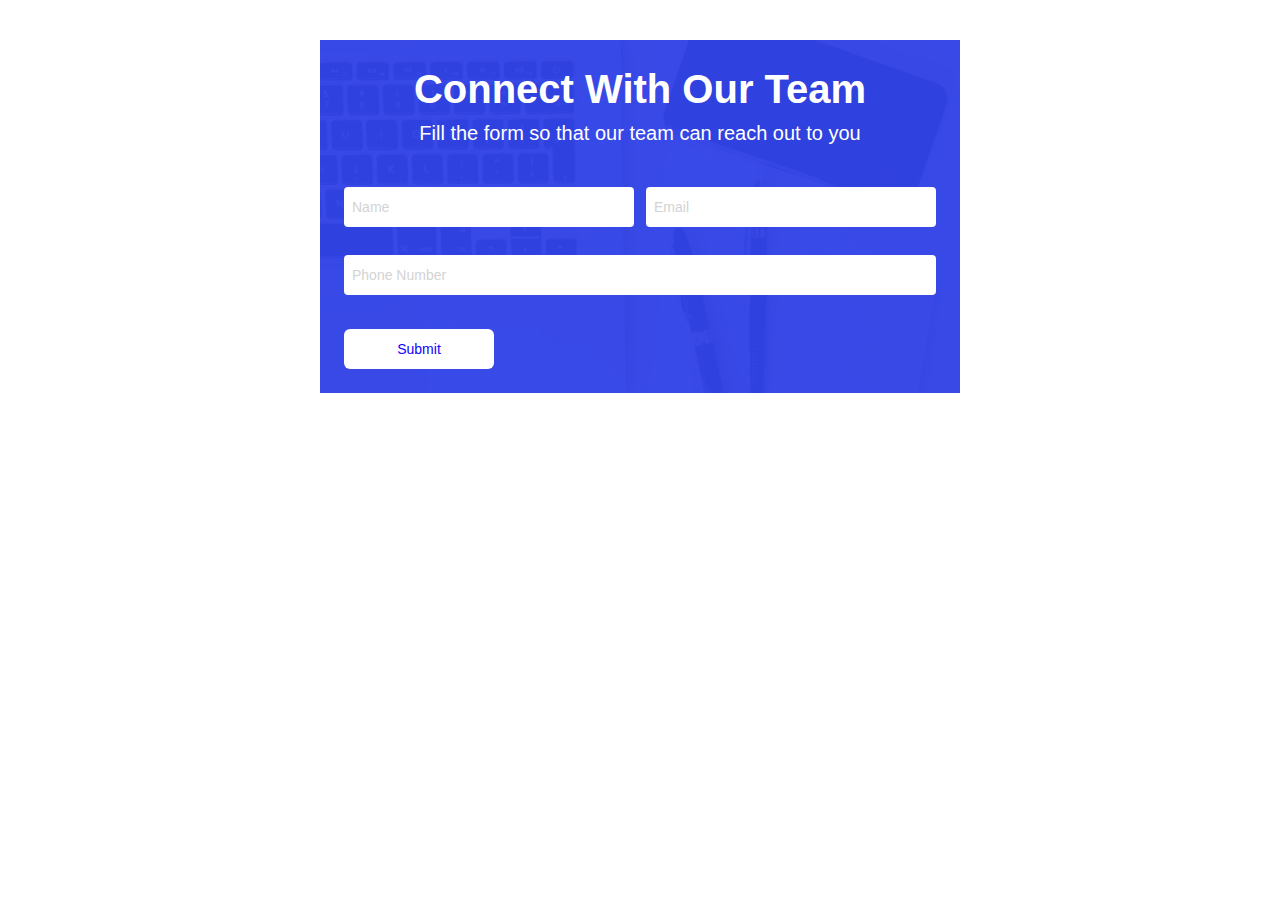
<file: 1/index.html>
<!DOCTYPE html>
<html lang="en">

<head>
    <meta charset="UTF-8">
    <meta name="viewport" content="width=device-width, initial-scale=1.0">
    <link rel="stylesheet" href="./style.css">
    <title>HTML Form and CSS Grid</title>
</head>

<body>
 
    <form id="contact-form" action="/submit-path" method="post">
        
        <div id="heading">
            <h2>Connect With Our Team</h2>
            <p>Fill the form so that our team can reach out to you</p>
        </div>

        <div id="name-fields">
             <div id="name-field">
                  <label for="name-input"></label>
                  <input type="text" id="name-input" name="name" placeholder="Name">
             </div>
        </div>

        <div id="email-field">
            <label for="email-input"></label>
            <input type="email" id="email-input" name="email" placeholder="Email">
        </div>

        <div id="tell-field">
            <label for="tell-input"></label>
            <input type="tel" id="tell-input" name="tell" placeholder="Phone Number">
        </div> 

        <div class="submit-container">
                  <button type="submit">Submit</button>
        </div>

        
    </form>

</body>

</html>
</file>
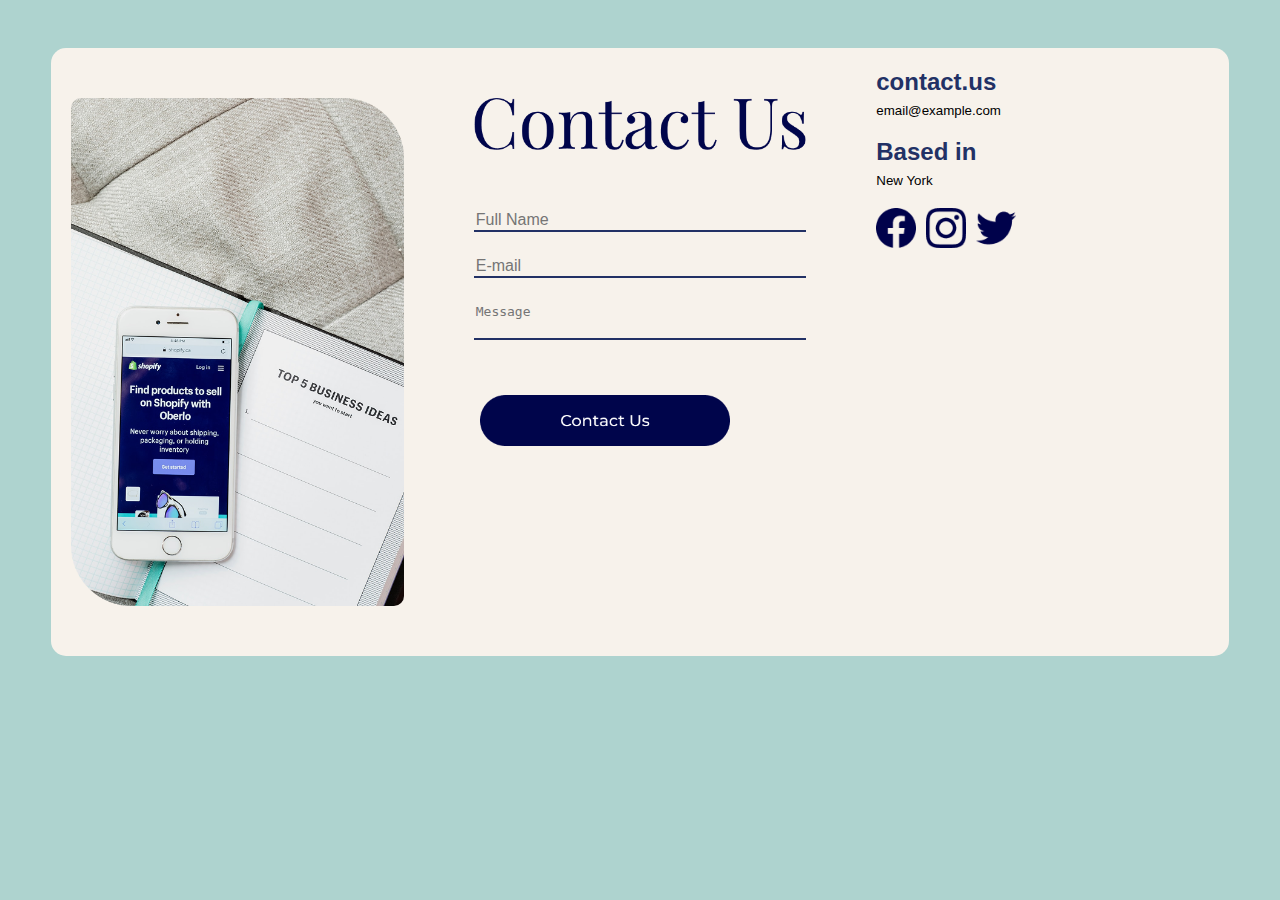
<file: 2/index.html>
<!DOCTYPE html>
<html lang="en">
<head>
  <meta charset="UTF-8">
  <meta name="viewport" content="width=device-width, initial-scale=1.0">
  <title>HTML Form and CSS Grid</title>
  <link rel="stylesheet" href="style.css">
</head>
<body>
 <div class="grid-container">
  <!-- fisrt -->
    <div class="grid-col">
      <img src="main.png" alt="Main Image">
    </div>

  <!-- second -->
  <div class="grid-col">
    <img src="Contact.png" alt="Contact Image">
    <form class="contact-form">
      <input type="text" name="fullname" placeholder="Full Name" required>
      <input type="email" name="email" placeholder="E-mail" required>
      <textarea name="message" placeholder="Message" required></textarea>
      <button type="submit" class="submit-btn">
        <img src="button.png" alt="Contact Us">
      </button>
    </form>
  </div>

  <!-- third -->
   <div class="grid-info">
      <div class="info"></div>
         <div class="contact-box">
              <h2>contact.us</h2>
              <sub>email@example.com</sub>
         </div>
         <div class="location-box">
              <h2>Based in</h2>
              <sub>New York</sub>
         </div>

      <div class="social-links">
         <a href="https://facebook.com" target="_blank">
             <img src="Face.png" alt="Facebook">
         </a>
         <a href="https://instagram.com" target="_blank">
               <img src="Insta.png" alt="Instagram">
         </a>
         <a href="https://twitter.com" target="_blank">
         <img src="Twitter.png" alt="Twitter">
         </a>
      </div>
    </div>
 </div>

</body>
</html>
</file>
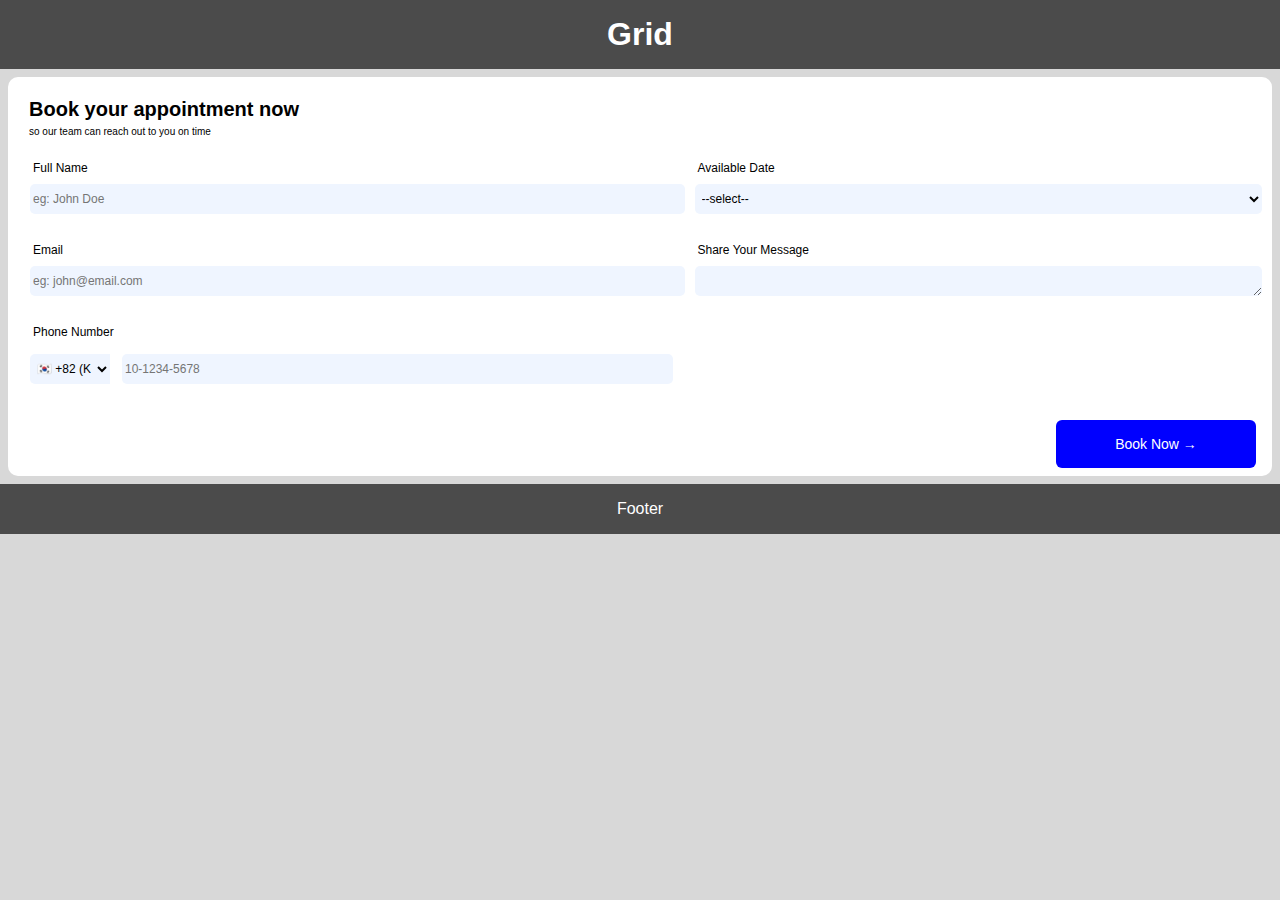
<file: 3/index.html>
<!DOCTYPE html>
<html lang="en">

<head>
    <meta charset="UTF-8">
    <meta name="viewport" content="width=device-width, initial-scale=1.0">
    <link rel="stylesheet" href="./style.css">
    <title>HTML Form and CSS Grid</title>
</head>

<body>
    <header>
        <h1>Grid</h1>
    </header>

    <form id="contact-form" action="/submit-path" method="post">
        <div id="form-heading">
            <h2>Book your appointment now</h2>
            <p>so our team can reach out to you on time</p>
        </div>
        <div id="grid-fields"></div>
             <div id="name-field">
            <label for="name-input">Full Name</label>
            <input type="text" id="name-input" name="name" placeholder="eg: John Doe">
             </div>

             <div id="date-field">
            <label for="date-select">Available Date</label>
            <select id="date-select" name="date">
                <option value="">--select--</option>
                <option value="Monday">Monday</option>
                <option value="Tuesday">Tuesday</option>
                <option value="Wednesday">Wednesday</option>
            </select>
             </div>

             <div id="email-field">
            <label for="email-input">Email</label>
            <input type="email" id="email-input" name="email" placeholder="eg: john@email.com">
             </div>

             <div id="message-field">
            <label for="message-area">Share Your Message</label>
            <textarea id="message-area" name="message" rows="6"></textarea>
             </div>

            <div id="phone-field">
            <label for="phone-input">Phone Number</label>
            <div class="phone-wrap">
                <select id="phone-country" aria-label="Country-code">
                     <option value="+82" selected>🇰🇷 +82 (Korea)</option>
                     <option value="+1">🇨🇦 +1 (Canada)</option>
                     <option value="+81">🇯🇵 +81 (Japan)</option>
                     <option value="+86">🇨🇳 +86 (China)</option>
                     <option value="+44">🇬🇧 +44 (UK)</option>
                     <option value="+61">🇦🇺 +61 (Australia)</option>
                </select>
                <input type="tel" id="phone-local" placeholder="10-1234-5678">
            </div>
             </div>
        </div>
        
        <div class="submit-container">
              <button type="submit">Book Now →</button>
        </div>
    </form>


    <footer>
        <p>Footer</p>
    </footer>
</body>

</html>
</file>
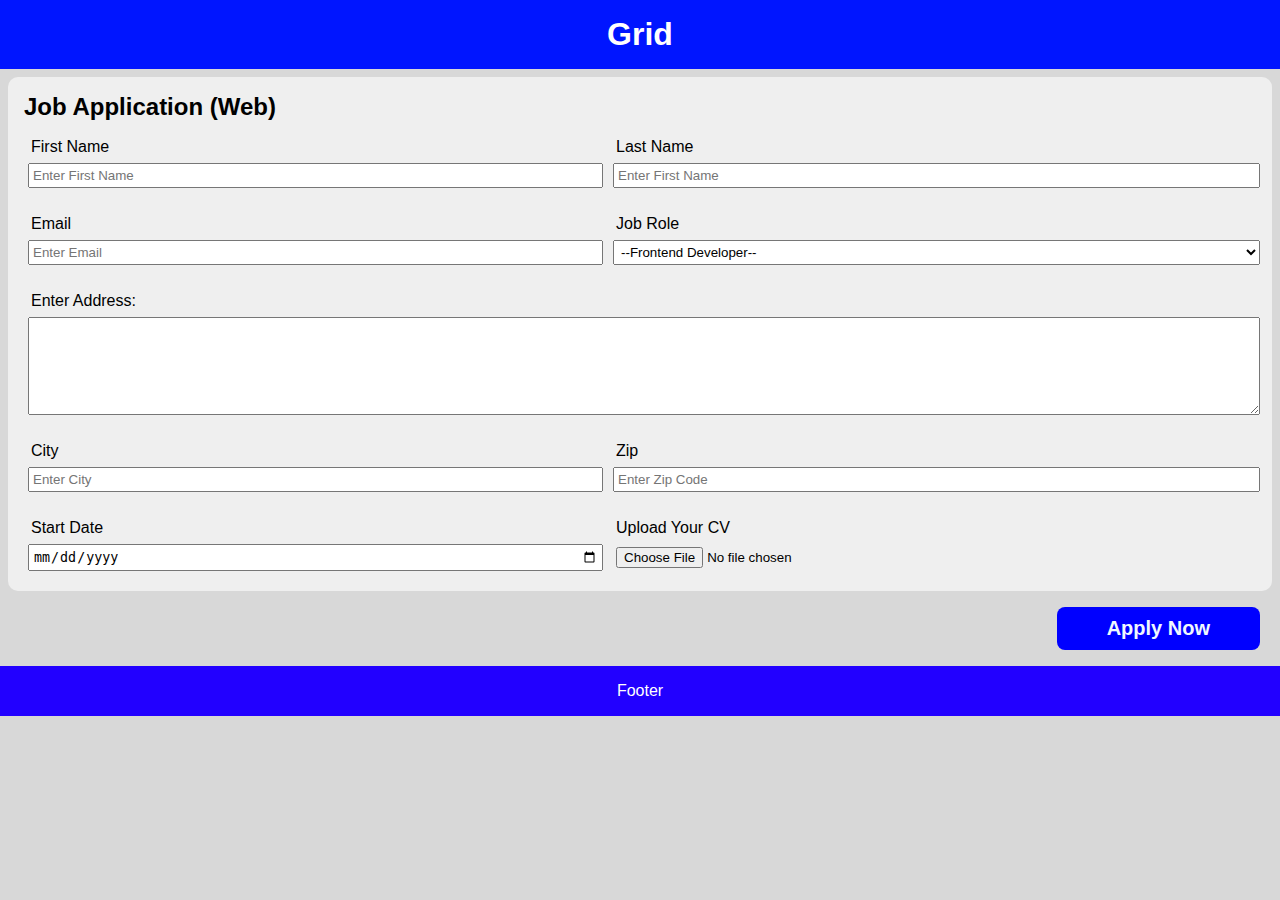
<file: 4/index.html>
<!DOCTYPE html>
<html lang="en">

<head>
    <meta charset="UTF-8">
    <meta name="viewport" content="width=device-width, initial-scale=1.0">
    <link rel="stylesheet" href="./style.css">
    <title>HTML Form and CSS Grid</title>
</head>

<body>
    <header>
        <h1>Grid</h1>
    </header>

    <form id="contact-form" action="/submit-path" method="post">
        <h2>Job Application (Web)</h2>
        <div id="name-field">
            <label for="name-input">First Name</label>
            <input type="text" id="name-input" name="name" placeholder="Enter First Name">
        </div>

        <div id="last-field">
            <label for="last-input">Last Name</label>
            <input type="text" id="last-input" name="last" placeholder="Enter First Name">
        </div>

        <div id="email-field">
            <label for="email-input">Email</label>
            <input type="email" id="email-input" name="email" placeholder="Enter Email">
        </div>

        <div id="job-field">
            <label for="job-select">Job Role</label>
            <select id="job-select" name="job">
                <option value="">--Frontend Developer--</option>
                <option value="inquiry">Backend Developer</option>
                <option value="problem">UX,UI Designer</option>
                <option value="job">Web Publisher</option>
                <option value="other">The Other</option>
            </select>
        </div>

        <div id="address-field">
            <label for="address-area">Enter Address:</label>
            <textarea id="address-area" name="address" rows="6"></textarea>
        </div>

        <div id="city-field">
            <label for="city-input">City</label>
            <input type="text" id="city-input" name="city" placeholder="Enter City">
        </div>

        <div id="zip-field">
            <label for="zip-input">Zip</label>
            <input type="text" id="zip-input" name="zip" placeholder="Enter Zip Code">
        </div>

        <div id="date-field">
          <label for="date-input">Start Date</label>
           <input type="date" id="date-input" name="date" placeholder="21/08/2025">
        </div>

        <div id="file-field">
            <label for="file-input">Upload Your CV</label>
            <input type="file" id="file-input" name="file" placeholder="Choose File">
        </div>


        <!-- Submit Button using button element
        <button id="submit" type="submit">Apply Now</button>-->

    </form>

   <div class="submit-container">
        <button type="submit">Apply Now</button>
    </div>

    <footer>
        <p>Footer</p>
    </footer>
</body>

</html>
</file>
<file: 1/style.css>
* {
    box-sizing: border-box;
    margin: 0;
    padding: 0;
}


body {
    font-family: Helvetica, sans-serif;
    text-align: center;
    
}


#contact-form {
    background-image: url("main.png");
    background-size: cover;
    background-position: center;
    display: grid;
    width: 100%;
    grid-template-columns: 1fr 1fr; 
    grid-template-areas:
        "heading heading"
        "name email"
        "tell tell";

    gap: 12px; 
    padding: 24px;

    width: 100%;
    max-width: 640px;   
    margin: 40px auto;   
    align-items: start;    
    justify-items: stretch;
}

#contact-form ::placeholder {
    color: lightgray;
}

/* Form Heading */
#heading {
    grid-area: heading;
    text-align: center;
    color: #fff;
    max-width: 480px;
    margin: 0 auto 16px;
    line-height: 40px;
}
#heading h2 {
    margin: 5px 0 4px;
    font-size: 40px;
}
#heading p {
    font-size: 20px;
    margin: 0;
}
/* Grid Items / Cells */
#name-fields { grid-area: name; }   
#email-field { grid-area: email; }
#tell-field  { grid-area: tell; }

/* Form Elements (General) */
#contact-form input,
#contact-form textarea,
#contact-form select {
    width: 100%;      
    max-width: 480%;       
    border: none;             
    background-color: #fff;
    border-radius: 4px;       
    padding: 8px;
    height: 40px;         
    font-size: 14px;
    box-sizing: border-box;
    margin: 0 auto;
    display: block;          
}


#contact-form label {
    display: block;
    margin: 0 0 6px 0;    
    font-size: 12px;
    text-align: left;
}


#contact-form input[type="text"],
#contact-form input[type="email"],
#contact-form input[type="tel"] {
    margin-bottom: 10px;
}

/* ------submit button-------- */
.submit-container {
  display: flex;
  justify-content: flex-start;    
  grid-column: 1 / -1;       
  margin-top: 12px;
}

.submit-container button {
    min-width: 150px;     
    padding: 12px 24px;
    font-size: 14px;
    color: rgb(17, 0, 255);
    background-color: #fff;
    border-radius: 6px;
    border: none;
    cursor: pointer;
}
</file>
<file: 2/style.css>
body {
  background-color: #AED3CF; 
  font-family: Arial, sans-serif;
  display: flex;
  justify-content: center;
  padding: 40px 0;
}

.grid-container {
  display: grid;
  grid-template-columns: 1fr 1fr 1fr;
  gap: 70px;
  background-color: #f7f2eb;
  border-radius: 15px;
  padding: 20px;
  width: 90%;
  max-width: 1200px;
}


.grid-col {
  display: flex;
  flex-direction: column;
  gap: 30px;
  
}

.grid-col img {
  width: 100%;
  height: auto;
  border-radius: 10px;
  margin-top: 30px;
  margin-bottom: 30px;
}

.contact-form {
  display: flex;
  flex-direction: column;
  gap: 20px;
}
.contact-form input,
.contact-form textarea {
  border: none;
  border-bottom: 2px solid #223165;
  background: transparent;
  resize: none;

  font-size: 1em;
  margin-bottom: 4px;
  outline: none;
}

.contact-form textarea {
  min-height: 32px;
  max-height: 72px;
}

.submit-btn {
  background: none;
  border: none;
  cursor: pointer;
  align-self: flex-start;
  
}
.submit-btn img {
  width: 250px;
  height: auto;
}

/* SNS link*/
.social-links {
  display: flex;
  gap: 10px;
  align-items: flex-end;
}
.social-links a img {
  width: 40px;
  height: 40px;
  align-items: flex-end;
}

.grid-info .contact-box,
.grid-info .location-box {
    margin-bottom: 20px; /* box gap */
}

.grid-info h2 {
    font-size: 24px;
    font-weight: bold;
    color: #223165;
    line-height: 1.2;
    margin: 0; 
}

.grid-info h2 sub {
    font-size: 14px;
    vertical-align: baseline;
    line-height: 1;
    color: #555;
}
</file>
<file: 3/style.css>
/* Reset Browser Defaults */
* {
    box-sizing: border-box;
    margin: 0;
    padding: 0;
}

/* General */
body {
    font-family: Helvetica, sans-serif;
    text-align: center;
    background-color: rgb(216, 216, 216);
}

/* Header */
header {
    margin-bottom: 8px;
    padding: 16px;
    background-color: #4b4b4b;
    color: white;
}

/* Contact Form Area (Grid) */
#contact-form {
    background-color: rgb(255, 255, 255);
    border: none;
    border-radius: 10px;
    display: grid;
    grid-template-areas:
        'heading heading'
        'name date'
        'email message'
        'phone message';
    grid-gap: 10px;
    margin: 8px;
    padding: 16px;
}

#grid-fields ::placeholder {
    color: lightgray;
}

#contact-form input,
#contact-form textarea,
#contact-form select {
    border: none;          /* 테두리 제거 */
    background-color: #eff5ff; /* 배경색으로 영역 구분 */
    border-radius: 5px;    /* 모서리 둥글게, 원하면 제거 가능 */
    padding: 8px;
    height: 30px;
}

/* Form Heading */
#form-heading {
    grid-area: heading;
    text-align: left;  
}
#form-heading h2 {
    margin-bottom: 4px;
    font-size: 20px;
    margin: 5px;
}
#form-heading p {
    font-size: 10px;
    margin: 5px;
}

/* Form Elements (General) */
#contact-form label,
#contact-form input,
#contact-form select,
#contact-form textarea {
    margin: 6px;
    padding: 3px;
    display: block;
    width: 100%;
    font-size: 12px;
}

#contact-form label {
    text-align: left;
}

#contact-form input[type="text"],
#contact-form input[type="email"],
#contact-form input[type="tel"],
#contact-form select,
#contact-form textarea {
    margin-bottom: 10px;
}

/* Grid Items / Cells */
#name-field {
    grid-area: name;
}

#date-field {
    grid-area: date;
}

#email-field {
    grid-area: email;
}

#message-field {
    grid-area: message;
}

#phone-field {
    grid-area: phone;
}
/* ------phone number-------- */
#phone-field .phone-wrap {
    display: flex;
    width: 100%;      /* 부모 셀 폭 전체 */
    gap: 0;           /* 칸 사이 간격 제거 */
}

#phone-field select {
    flex: 0 0 80px;       /* 고정 폭 */
    border-radius: 5px 0 0 5px;
    border: none;
}

/* ------submit button-------- */
.submit-container {
  display: flex;
  justify-content: flex-end;
  margin-top: 16px;
}

.submit-container button {
    width: 50%;     
    max-width: 200px; 
    height: 120%;
    padding: 12px 24px;
    font-size: 14px;
    color: white;
    background-color: blue;
    border-radius: 6px;
    border: none;
    cursor: pointer;
}

/* Footer */
footer {
    margin-top: 8px;
    padding: 16px;
    background-color: #4b4b4b;
    color: white;
}
</file>
<file: 4/style.css>
/* Reset Browser Defaults */
* {
    box-sizing: border-box;
    margin: 0;
    padding: 0;
}

/* General */
body {
    font-family: Helvetica, sans-serif;
    text-align: center;
    background-color: rgb(216, 216, 216);
}

/* Header */
header {
    margin-bottom: 8px;
    padding: 16px;
    background-color: #0015ff;
    color: white;
}

/* Contact Form Area (Grid) */
#contact-form {
    background-color: rgb(239, 239, 239);
    border: 1px lightgrey;
    border-radius: 10px;
    display: grid;
    grid-template-areas:
        'heading heading'
        'name last'
        'email job'
        'address address'
        'city zip'
        'date file';
    grid-gap: 10px;

    margin: 8px;
    padding: 16px;
}

/* Form Heading */
#contact-form h2 {
    grid-area: heading;
    text-align: left;
}

/* Form Elements (General) */
#contact-form label,
#contact-form input,
#contact-form select,
#contact-form textarea,
#contact-form button {
    margin: 4px;
    padding: 3px;
    display: block;
    width: 100%;
}

#contact-form label {
    text-align: left;
}

#contact-form input[type="text"],
#contact-form input[type="email"],
#contact-form input[type="tel"],
#contact-form select,
#contact-form textarea {
    margin-bottom: 10px;
}

/* Grid Items / Cells */
#name-field {
    grid-area: name;
}

#last-field {
    grid-area: last;
}

#email-field {
    grid-area: email;
}

#job-field {
    grid-area: job;
}

#address-field {
    grid-area: address;
}

#city-field {
    grid-area: city;
}

#zip-field {
    grid-area: zip;
}

#date-field {
    grid-area: date;
}

#file-field {
    grid-area: file;
}

.submit-container {
text-align: right;
margin: 16px 20px;
}

.submit-container button {
    padding: 10px 50px;
    font-size: 20px;
    color: aliceblue;
    font-weight: bold;
    background-color: blue;
    cursor: pointer;
    border-radius: 8px;
    border: none;
}


/* Footer */
footer {
    margin-top: 8px;
    padding: 16px;
    background-color: #2200ff;
    color: white;
}
</file>
